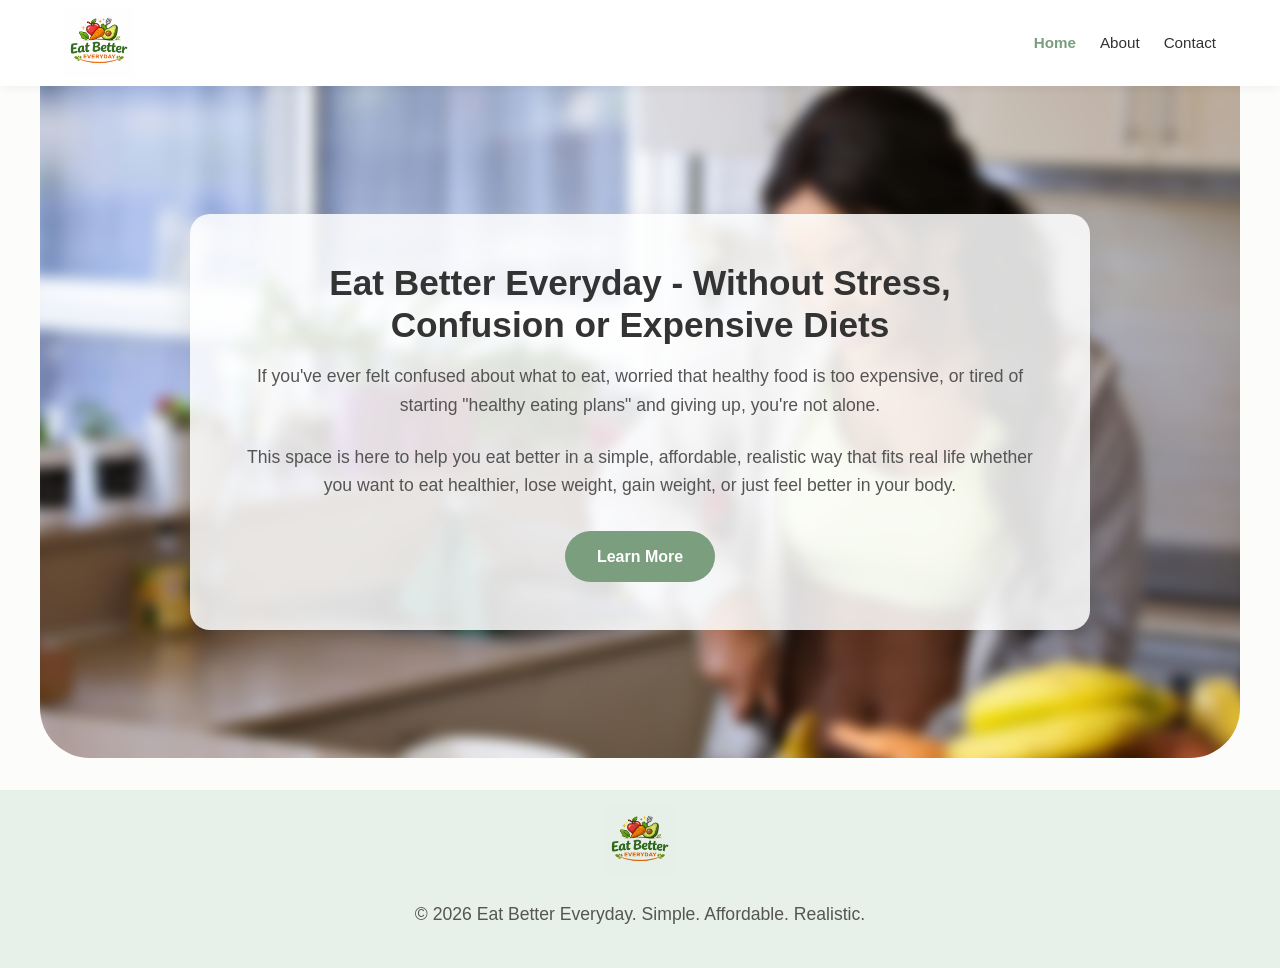
<file: index.html>
<!DOCTYPE html>
<html lang="en">
<head>
    <meta charset="UTF-8">
    <meta name="viewport" content="width=device-width, initial-scale=1.0">
    <title>Home | Eat Better Everyday</title>
    <link rel="stylesheet" href="styles.css">
</head>
<body>

    <nav>
        <a href="index.html" class="logo">
            <img src="photos/logo.png" alt="Eat Better Everyday Logo">
        </a>
        
        <div class="hamburger">
            <span class="bar"></span>
            <span class="bar"></span>
            <span class="bar"></span>
        </div>

        <ul class="nav-links">
            <li><a href="index.html" class="active">Home</a></li>
            <li><a href="about.html">About</a></li>
            <li><a href="contact.html">Contact</a></li>
        </ul>
    </nav>

<section class="hero">
        <img src="photos/woman-cooking.jpg" alt="Woman cooking" class="hero-bg">

        <div class="hero-content">
            <h1>Eat Better Everyday - Without Stress, Confusion or Expensive Diets</h1>
            <p>If you've ever felt confused about what to eat, worried that healthy food is too expensive, or tired of starting "healthy eating plans" and giving up, you're not alone.</p>
            <p class="hero-subtext">This space is here to help you eat better in a simple, affordable, realistic way that fits real life whether you want to eat healthier, lose weight, gain weight, or just feel better in your body.</p>
            <div class="cta-container">
                <a href="about.html" class="btn">Learn More</a>
            </div>
        </div>
    </section>

    <footer>
        <img src="photos/logo.png" alt="Eat Better Everyday Logo" class="footer-logo">
        <p>&copy; 2026 Eat Better Everyday. Simple. Affordable. Realistic.</p>
    </footer>
    
    <script src="script.js"></script>

</body>
</html>
</file>
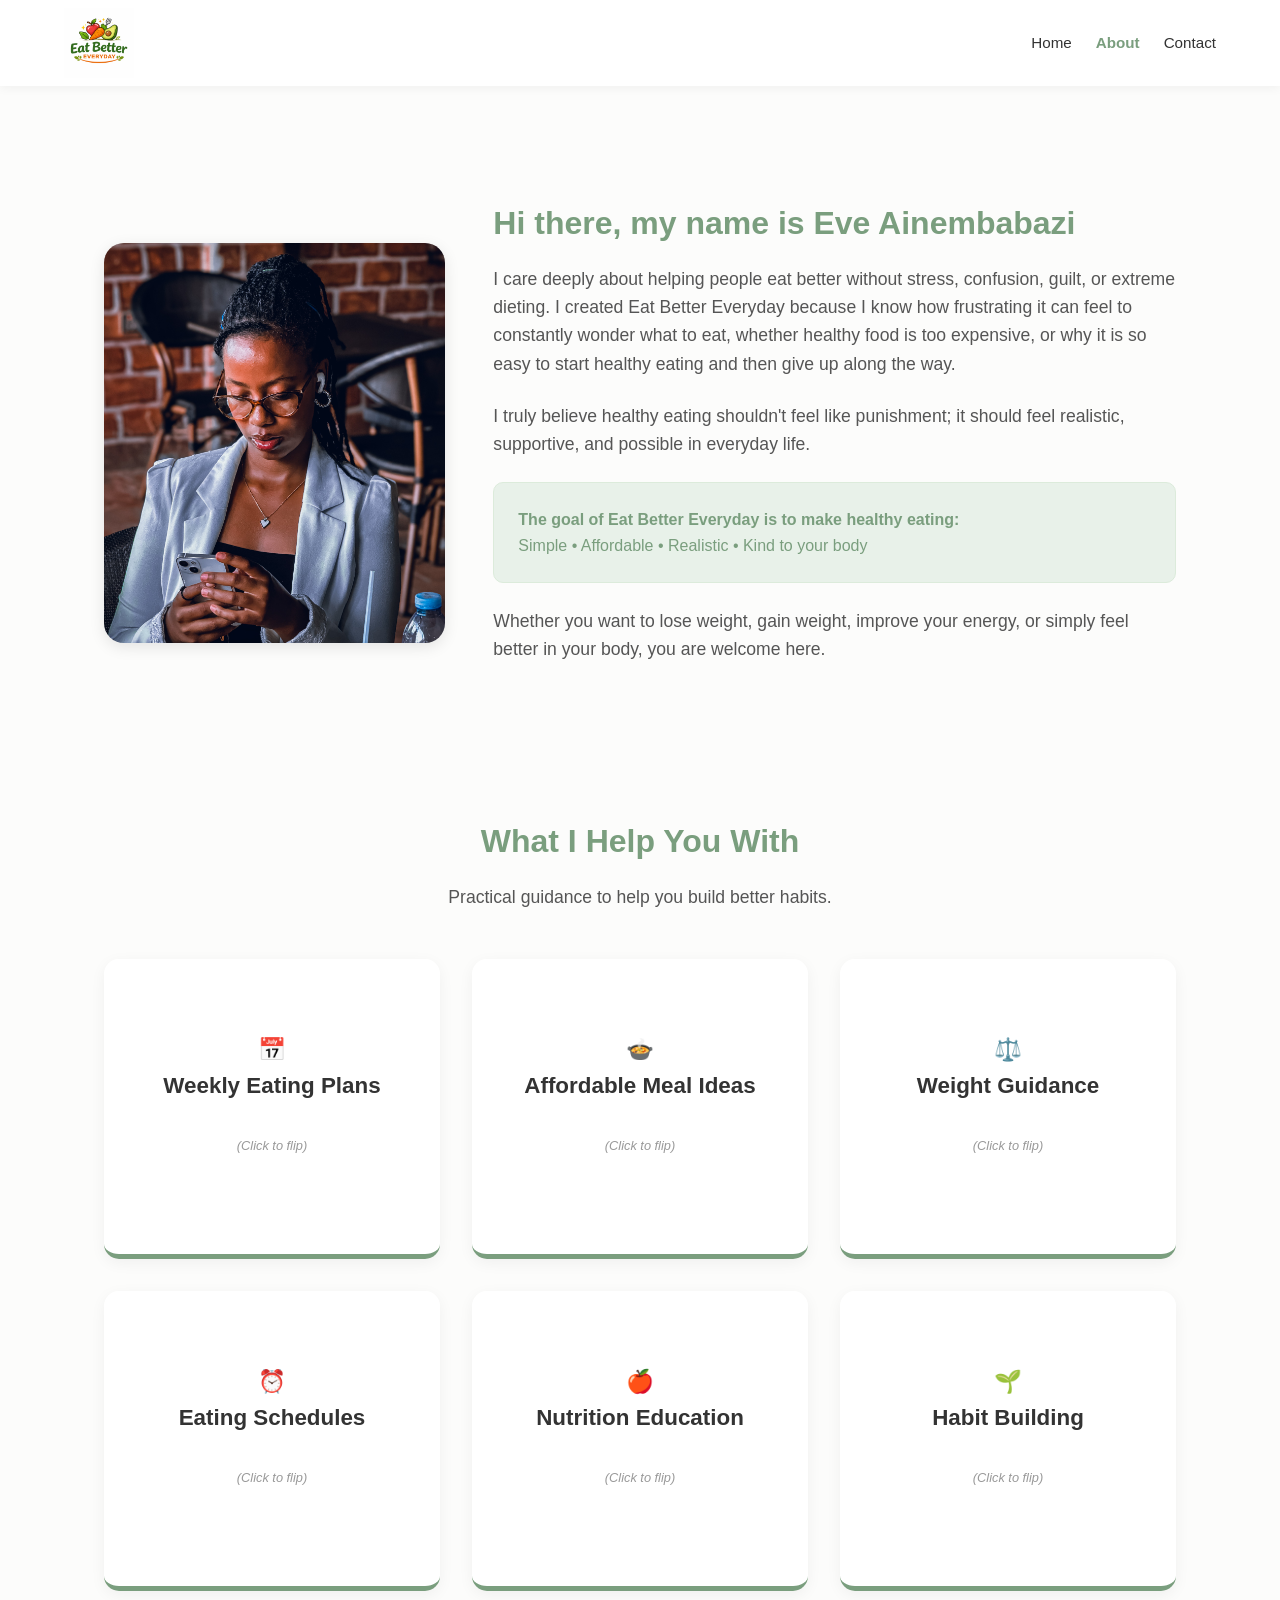
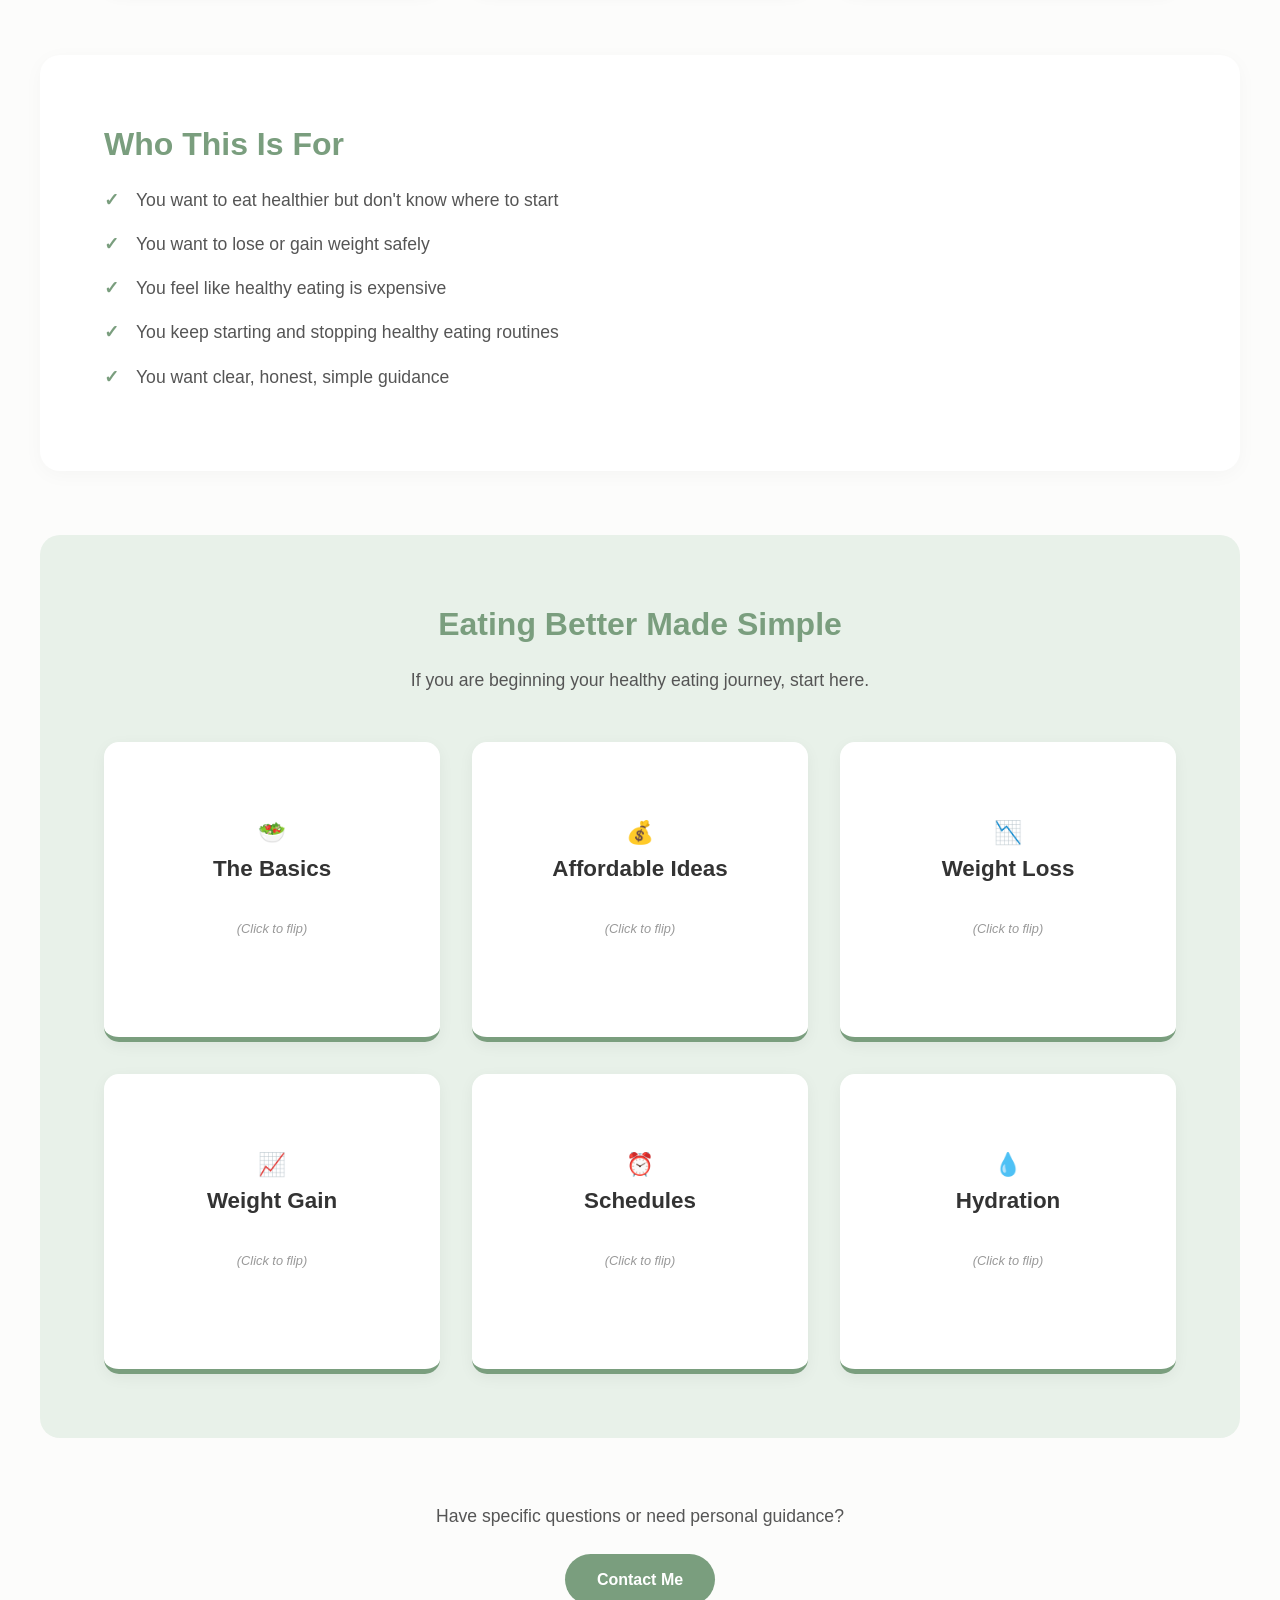
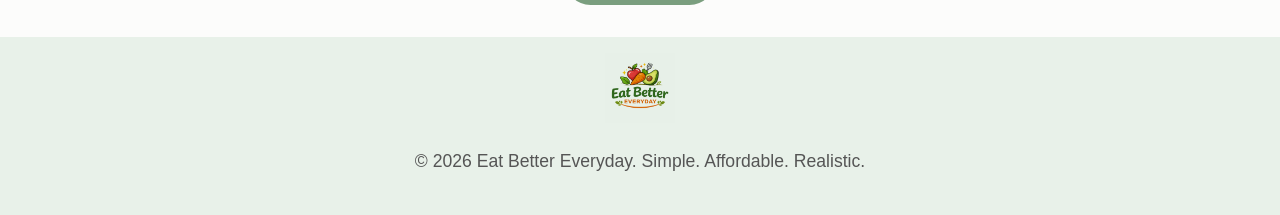
<file: about.html>
<!DOCTYPE html>
<html lang="en">
<head>
    <meta charset="UTF-8">
    <meta name="viewport" content="width=device-width, initial-scale=1.0">
    <title>About | Eat Better Everyday</title>
    <link rel="stylesheet" href="styles.css">
</head>
<body>

    <nav>
        <a href="index.html" class="logo">
            <img src="photos/logo.png" alt="Eat Better Everyday Logo">
        </a>
        
        <div class="hamburger">
            <span class="bar"></span>
            <span class="bar"></span>
            <span class="bar"></span>
        </div>

        <ul class="nav-links">
            <li><a href="index.html">Home</a></li>
            <li><a href="about.html" class="active">About</a></li>
            <li><a href="contact.html">Contact</a></li>
        </ul>
    </nav>

        <section class="bio-section">
        <div class="about-container">
            <div class="about-image-wrapper">
                <img src="photos/eve.jpg" alt="Eve Ainembabazi">
            </div>
            <div class="about-text">
                <h2>Hi there, my name is Eve Ainembabazi</h2>
                <p>I care deeply about helping people eat better without stress, confusion, guilt, or extreme dieting. I created Eat Better Everyday because I know how frustrating it can feel to constantly wonder what to eat, whether healthy food is too expensive, or why it is so easy to start healthy eating and then give up along the way.</p>
                
                <p>I truly believe healthy eating shouldn't feel like punishment; it should feel realistic, supportive, and possible in everyday life.</p>
                
                <div class="highlight-box">
                    <strong>The goal of Eat Better Everyday is to make healthy eating:</strong><br>
                    Simple • Affordable • Realistic • Kind to your body
                </div>
                
                <p style="margin-top: 1rem;">Whether you want to lose weight, gain weight, improve your energy, or simply feel better in your body, you are welcome here.</p>
            </div>
        </div>
    </section>

    <section class="services-section">
        <div style="text-align: center; margin-bottom: 3rem;">
            <h2>What I Help You With</h2>
            <p>Practical guidance to help you build better habits.</p>
        </div>
        
        <div class="resources-grid">
            <div class="flip-card">
                <div class="flip-card-inner">
                    <div class="flip-card-front">
                        <h3>📅<br>Weekly Eating Plans</h3>
                        <p class="click-hint">(Click to flip)</p>
                    </div>
                    <div class="flip-card-back">
                        <p>Simple, realistic structures to help you organize your meals.</p>
                    </div>
                </div>
            </div>
            
            <div class="flip-card">
                <div class="flip-card-inner">
                    <div class="flip-card-front">
                        <h3>🍲<br>Affordable Meal Ideas</h3>
                        <p class="click-hint">(Click to flip)</p>
                    </div>
                    <div class="flip-card-back">
                        <p>Using accessible, everyday foods not just expensive things.</p>
                    </div>
                </div>
            </div>

            <div class="flip-card">
                <div class="flip-card-inner">
                    <div class="flip-card-front">
                        <h3>⚖️<br>Weight Guidance</h3>
                        <p class="click-hint">(Click to flip)</p>
                    </div>
                    <div class="flip-card-back">
                        <p>Safe, realistic approaches for weight loss &amp; weight gain, not harsh crash dieting.</p>
                    </div>
                </div>
            </div>

            <div class="flip-card">
                <div class="flip-card-inner">
                    <div class="flip-card-front">
                        <h3>⏰<br>Eating Schedules</h3>
                        <p class="click-hint">(Click to flip)</p>
                    </div>
                    <div class="flip-card-back">
                        <p>Helping you understand when to eat, not only what to eat.</p>
                    </div>
                </div>
            </div>

            <div class="flip-card">
                <div class="flip-card-inner">
                    <div class="flip-card-front">
                        <h3>🍎<br>Nutrition Education</h3>
                        <p class="click-hint">(Click to flip)</p>
                    </div>
                    <div class="flip-card-back">
                        <p>Explaining food, portions, and hydration in simple language.</p>
                    </div>
                </div>
            </div>

            <div class="flip-card">
                <div class="flip-card-inner">
                    <div class="flip-card-front">
                        <h3>🌱<br>Habit Building</h3>
                        <p class="click-hint">(Click to flip)</p>
                    </div>
                    <div class="flip-card-back">
                        <p>Helping you stay consistent without stress.</p>
                    </div>
                </div>
            </div>
        </div>
    </section>

        <section class="who-section">
        <div class="content-wrapper">
            <h2>Who This Is For</h2>
            <ul class="check-list">
                <li>You want to eat healthier but don't know where to start</li>
                <li>You want to lose or gain weight safely</li>
                <li>You feel like healthy eating is expensive</li>
                <li>You keep starting and stopping healthy eating routines</li>
                <li>You want clear, honest, simple guidance</li>
            </ul>
        </div>
    </section>

    <section class="guides-section">
        <div style="text-align: center; margin-bottom: 3rem;">
            <h2>Eating Better Made Simple</h2>
            <p>If you are beginning your healthy eating journey, start here.</p>
        </div>

        <div class="guides-grid">
            <div class="flip-card">
                <div class="flip-card-inner">
                    <div class="flip-card-front">
                        <h3>🥗<br>The Basics</h3>
                        <p class="click-hint">(Click to flip)</p>
                    </div>
                    <div class="flip-card-back">
                        <p>Aim for balanced meals. Include a carbohydrate (rice, potatoes), a protein (beans, eggs, meat), and vegetables or fruit.</p>
                    </div>
                </div>
            </div>

            <div class="flip-card">
                <div class="flip-card-inner">
                    <div class="flip-card-front">
                        <h3>💰<br>Affordable Ideas</h3>
                        <p class="click-hint">(Click to flip)</p>
                    </div>
                    <div class="flip-card-back">
                        <p style="font-size: 0.9rem;"><strong>Breakfast:</strong> Oats, eggs, or porridge.<br>
                        <strong>Lunch:</strong> Rice & beans, posho & greens.<br>
                        <strong>Supper:</strong> Matooke & G-nut sauce.</p>
                    </div>
                </div>
            </div>

            <div class="flip-card">
                <div class="flip-card-inner">
                    <div class="flip-card-front">
                        <h3>📉<br>Weight Loss</h3>
                        <p class="click-hint">(Click to flip)</p>
                    </div>
                    <div class="flip-card-back">
                        <p>Do it safely. Eat regular meals instead of starving. Reduce oil and sugar. Slow, realistic progress is best.</p>
                    </div>
                </div>
            </div>

            <div class="flip-card">
                <div class="flip-card-inner">
                    <div class="flip-card-front">
                        <h3>📈<br>Weight Gain</h3>
                        <p class="click-hint">(Click to flip)</p>
                    </div>
                    <div class="flip-card-back">
                        <p>Eat more frequently (3 meals + snacks). Include proteins (milk, eggs) and energy foods (rice, potatoes).</p>
                    </div>
                </div>
            </div>

            <div class="flip-card">
                <div class="flip-card-inner">
                    <div class="flip-card-front">
                        <h3>⏰<br>Schedules</h3>
                        <p class="click-hint">(Click to flip)</p>
                    </div>
                    <div class="flip-card-back">
                        <p>You need consistency. A simple routine: breakfast, lunch, and supper at predictable times.</p>
                    </div>
                </div>
            </div>

            <div class="flip-card">
                <div class="flip-card-inner">
                    <div class="flip-card-front">
                        <h3>💧<br>Hydration</h3>
                        <p class="click-hint">(Click to flip)</p>
                    </div>
                    <div class="flip-card-back">
                        <p>Try to drink 6-8 glasses of water a day. It supports digestion, skin health, and energy.</p>
                    </div>
                </div>
            </div>
        </div>
    </section>

    </section>

    <div style="text-align: center; margin: 4rem 0 2rem 0;">
        <p style="margin-bottom: 1.5rem; font-weight: 500;">Have specific questions or need personal guidance?</p>
        <a href="contact.html" class="btn">Contact Me</a>
    </div>
    
    <footer>
        <img src="photos/logo.png" alt="Eat Better Everyday Logo" class="footer-logo">
        <p>&copy; 2026 Eat Better Everyday. Simple. Affordable. Realistic.</p>
    </footer>

    <script src="script.js"></script>
</body>
</html>
</file>
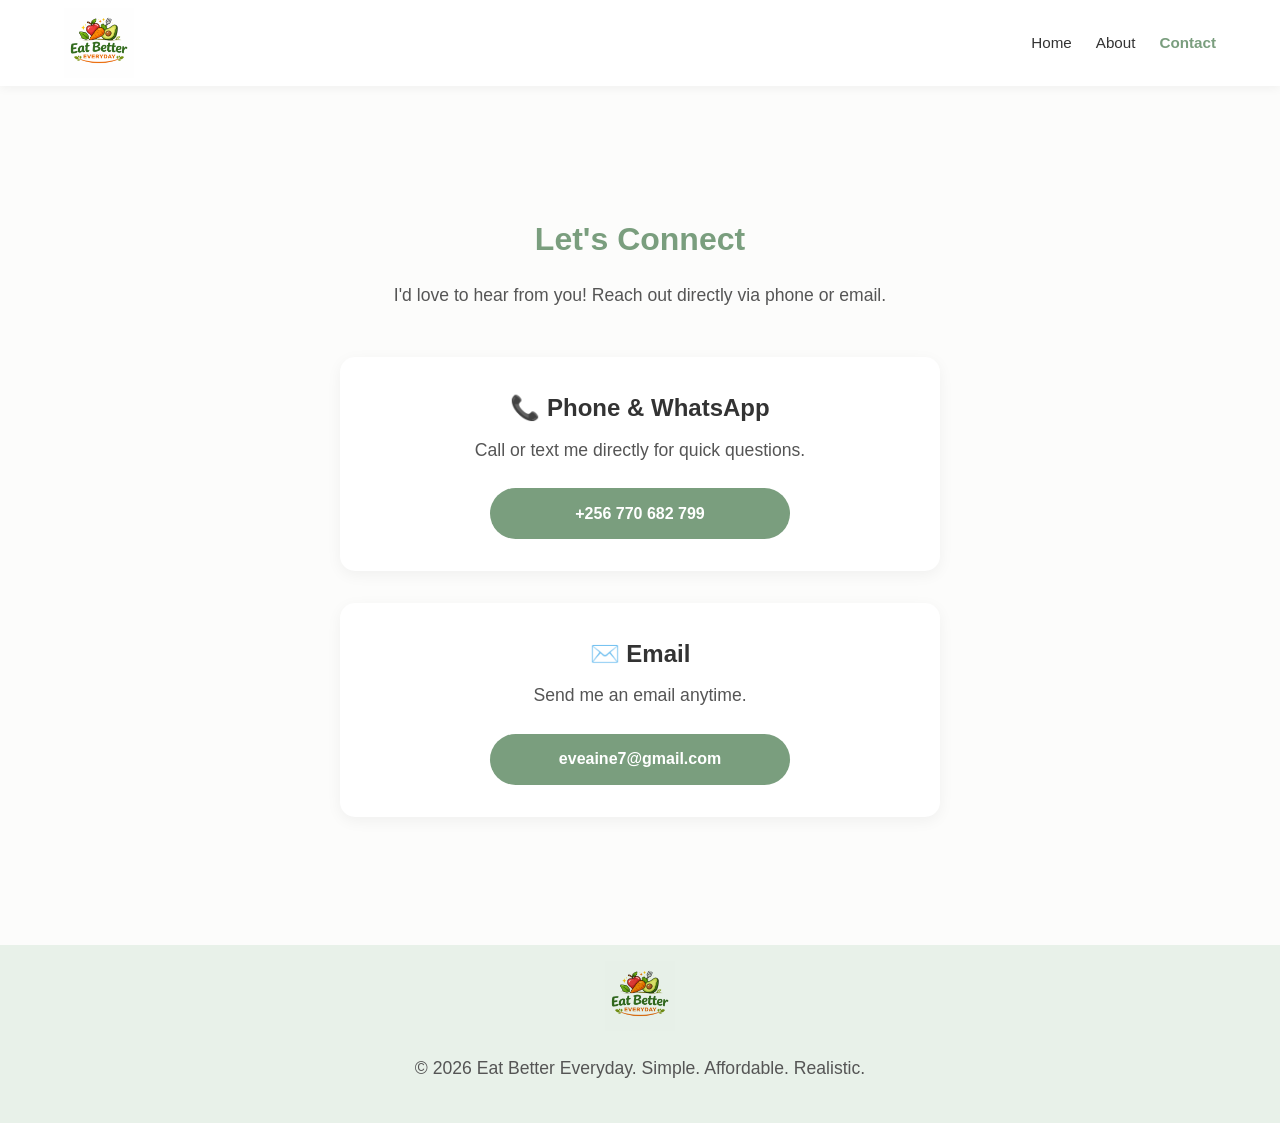
<file: contact.html>
<!DOCTYPE html>
<html lang="en">
<head>
    <meta charset="UTF-8">
    <meta name="viewport" content="width=device-width, initial-scale=1.0">
    <title>Contact | Eat Better Everyday</title>
    <link rel="stylesheet" href="styles.css">
</head>
<body>

    <nav>
        <a href="index.html" class="logo">
            <img src="photos/logo.png" alt="Eat Better Everyday Logo">
        </a>
        
        <div class="hamburger">
            <span class="bar"></span>
            <span class="bar"></span>
            <span class="bar"></span>
        </div>

        <ul class="nav-links">
            <li><a href="index.html">Home</a></li>
            <li><a href="about.html">About</a></li>
            <li><a href="contact.html" class="active">Contact</a></li>
        </ul>
    </nav>

    <section class="contact-section">
        <div style="text-align: center; margin-bottom: 3rem;">
            <h2>Let's Connect</h2>
            <p>I'd love to hear from you! Reach out directly via phone or email.</p>
        </div>

        <div style="max-width: 600px; margin: 0 auto; display: flex; flex-direction: column; gap: 2rem;">
            
            <div style="text-align: center; padding: 2rem; background: #ffffff; border-radius: 15px; box-shadow: 0 4px 15px rgba(0,0,0,0.05);">
                <h3 style="font-size: 1.5rem; margin-bottom: 0.5rem;">📞 Phone & WhatsApp</h3>
                <p style="margin-bottom: 1.5rem;">Call or text me directly for quick questions.</p>
                <a href="tel:+256770682799" class="btn" style="width: 100%; max-width: 300px;">+256 770 682 799</a>
            </div>

            <div style="text-align: center; padding: 2rem; background: #ffffff; border-radius: 15px; box-shadow: 0 4px 15px rgba(0,0,0,0.05);">
                <h3 style="font-size: 1.5rem; margin-bottom: 0.5rem;">✉️ Email</h3>
                <p style="margin-bottom: 1.5rem;">Send me an email anytime.</p>
                <a href="mailto:eveaine7@gmail.com" class="btn" style="width: 100%; max-width: 300px;">eveaine7@gmail.com</a>
            </div>

        </div>
    </section>

    <footer>
        <img src="photos/logo.png" alt="Eat Better Everyday Logo" class="footer-logo">
        <p>&copy; 2026 Eat Better Everyday. Simple. Affordable. Realistic.</p>
    </footer>

    <script src="script.js"></script>
</body>
</html>
</file>
<file: styles.css>
/* --- CSS VARIABLES & RESET --- */
:root {
    --primary-color: #7A9E7E; /* Sage Green */
    --secondary-color: #E8F1E9; /* Light Mint */
    --text-color: #333333; /* Soft Black */
    --light-text: #555555;
    --background: #FCFCFB; /* Warm White */
    --white: #ffffff;
    --font-main: -apple-system, BlinkMacSystemFont, "Segoe UI", Roboto, Helvetica, Arial, sans-serif;
    --spacing: 20px;
}

* {
    margin: 0;
    padding: 0;
    box-sizing: border-box;
}

body {
    font-family: var(--font-main);
    background-color: var(--background);
    color: var(--text-color);
    line-height: 1.6;
    display: flex;
    flex-direction: column;
    min-height: 100vh;
}

/* --- TYPOGRAPHY --- */
h1, h2, h3 {
    color: var(--text-color);
    font-weight: 700;
    margin-bottom: 1rem;
}

h1 {
    font-size: 2.2rem;
    line-height: 1.2;
}

h2 {
    font-size: 2rem;
    color: var(--primary-color);
}

p {
    margin-bottom: 1.5rem;
    color: var(--light-text);
    font-size: 1.1rem;
}

/* --- NAVIGATION --- */
nav {
    background: var(--white);
    box-shadow: 0 2px 10px rgba(0,0,0,0.05);
    padding: 0.5rem 5%;
    position: sticky;
    top: 0;
    z-index: 1000;
    display: flex;
    justify-content: space-between;
    align-items: center;
    transition: transform 0.4s ease, opacity 0.4s ease;
}

.nav-hidden {
    transform: translateY(-100%);
    opacity: 0;
    pointer-events: none;
}

.logo img {
    height: 70px;
    width: auto;
    display: block;
}

.nav-links {
    list-style: none;
    display: flex;
    gap: 1.5rem;
}

.nav-links a {
    text-decoration: none;
    color: var(--text-color);
    font-weight: 500;
    transition: color 0.3s;
    font-size: 0.95rem;
}

.nav-links a:hover {
    color: var(--primary-color);
}

.nav-links a.active {
    color: var(--primary-color);
    font-weight: 700;
}

.hamburger {
    display: none;
    cursor: pointer;
}

.bar {
    display: block;
    width: 25px;
    height: 3px;
    margin: 5px auto;
    transition: all 0.3s ease-in-out;
    background-color: var(--text-color);
}

/* --- SECTIONS --- */
section {
    padding: 4rem 5%;
    max-width: 1200px;
    margin: 0 auto;
    width: 100%;
}

/* --- HERO SECTION --- */
.hero {
    position: relative;
    padding: 8rem 5%;
    border-radius: 0 0 50px 50px;
    overflow: hidden;
    text-align: center;
    color: var(--text-color);
    margin-bottom: 2rem;
    min-height: 600px;
    display: flex;
    align-items: center;
    justify-content: center;
}

.hero-bg {
    position: absolute;
    top: 0;
    left: 0;
    width: 100%;
    height: 100%;
    object-fit: cover;
    filter: blur(6px);
    transform: scale(1.1);
    z-index: 1;
}

.hero-content {
    position: relative;
    background-color: rgba(255, 255, 255, 0.85);
    padding: 3rem;
    border-radius: 20px;
    max-width: 900px;
    box-shadow: 0 10px 30px rgba(0,0,0,0.1);
    z-index: 2;
}

.hero-subtext {
    font-weight: 500;
    margin-bottom: 2rem;
}

/* --- BUTTONS --- */
.btn {
    display: inline-block;
    background-color: var(--primary-color);
    color: var(--white);
    padding: 0.8rem 2rem;
    border-radius: 30px;
    text-decoration: none;
    font-weight: bold;
    transition: transform 0.2s, background 0.2s;
    border: none;
    cursor: pointer;
    font-size: 1rem;
}

.btn:hover {
    transform: translateY(-2px);
    background-color: #658c69;
}

/* --- ABOUT PAGE STYLES --- */
.who-section {
    background-color: var(--white);
    border-radius: 20px;
    box-shadow: 0 4px 20px rgba(0,0,0,0.03);
    margin-bottom: 2rem;
}

.check-list {
    list-style: none;
    padding: 0;
}

.check-list li {
    font-size: 1.1rem;
    margin-bottom: 1rem;
    padding-left: 2rem;
    position: relative;
    color: var(--light-text);
}

.check-list li::before {
    content: "✓";
    position: absolute;
    left: 0;
    color: var(--primary-color);
    font-weight: bold;
}

/* --- FLIP CARD STYLES --- */
.resources-grid, .guides-grid {
    display: grid;
    grid-template-columns: repeat(auto-fit, minmax(280px, 1fr));
    gap: 2rem;
}

.flip-card {
    background-color: transparent;
    height: 300px;
    perspective: 1000px;
    cursor: pointer;
}

.flip-card-inner {
    position: relative;
    width: 100%;
    height: 100%;
    text-align: center;
    transition: transform 0.6s;
    transform-style: preserve-3d;
    box-shadow: 0 4px 15px rgba(0,0,0,0.05);
    border-radius: 15px;
}

/* Only flip when the class 'flipped' is present */
.flip-card.flipped .flip-card-inner {
    transform: rotateY(180deg);
}

.flip-card-front, .flip-card-back {
    position: absolute;
    width: 100%;
    height: 100%;
    -webkit-backface-visibility: hidden;
    backface-visibility: hidden;
    border-radius: 15px;
    padding: 2rem;
    display: flex;
    flex-direction: column;
    justify-content: center;
    align-items: center;
}

.flip-card-front {
    background-color: var(--white);
    color: var(--text-color);
    border-bottom: 5px solid var(--primary-color);
}

.flip-card-front h3 {
    font-size: 1.4rem;
    color: var(--text-color);
}

.click-hint {
    font-size: 0.8rem;
    color: #999;
    margin-top: 1rem;
    font-style: italic;
}

.flip-card-back {
    background-color: var(--primary-color);
    color: var(--white);
    transform: rotateY(180deg);
    border: 1px solid var(--primary-color);
}

.flip-card-back h3 {
    color: var(--white);
    border-bottom: 1px solid rgba(255,255,255,0.3);
    padding-bottom: 0.5rem;
    margin-bottom: 1rem;
    font-size: 1.2rem;
}

.flip-card-back p,
.flip-card-back li,
.flip-card-back strong {
    color: var(--white);
    font-size: 1rem;
}

/* --- BIO SECTION --- */
.bio-section .about-container {
    display: flex;
    align-items: center;
    gap: 3rem;
    flex-wrap: wrap;
    margin-top: 3rem;
}

.about-text {
    flex: 2;
    min-width: 300px;
}

.about-image-wrapper {
    flex: 1;
    min-width: 300px;
    height: 400px;
    border-radius: 20px;
    overflow: hidden;
    box-shadow: 0 4px 15px rgba(0,0,0,0.1);
    background-color: #ddd;
}

.about-image-wrapper img {
    width: 100%;
    height: 100%;
    object-fit: cover;
    object-position: top center;
    display: block;
}

.highlight-box {
    background-color: var(--secondary-color);
    padding: 1.5rem;
    border-radius: 10px;
    color: var(--primary-color);
    margin: 1.5rem 0;
    border: 1px solid #dcebdb;
}

.guides-section {
    background-color: var(--secondary-color);
    border-radius: 20px;
    padding-top: 4rem;
    padding-bottom: 4rem;
    margin-top: 2rem;
}

/* --- CONTACT PAGE --- */
.contact-section {
    max-width: 800px;
    margin: 4rem auto;
}

.contact-form {
    background: var(--white);
    padding: 2rem;
    border-radius: 15px;
    box-shadow: 0 4px 15px rgba(0,0,0,0.05);
}

.form-group {
    margin-bottom: 1.5rem;
}

label {
    display: block;
    margin-bottom: 0.5rem;
    font-weight: bold;
}

input, textarea {
    width: 100%;
    padding: 0.8rem;
    border: 1px solid #ddd;
    border-radius: 8px;
    font-family: inherit;
    font-size: 1rem;
}

input:focus, textarea:focus {
    outline: none;
    border-color: var(--primary-color);
}

.submit-btn {
    width: 100%;
}

/* --- FOOTER --- */
footer {
    text-align: center;
    padding: 1rem 1rem;
    background: var(--secondary-color);
    color: var(--text-color);
    margin-top: auto;
}

.footer-logo {
    height: 70px;
    width: auto;
    margin-bottom: 1rem;
    mix-blend-mode: multiply;
}

/* --- MOBILE RESPONSIVE --- */
@media (max-width: 768px) {
    h1 {
        font-size: 1.8rem;
    }

    .hero {
        padding: 4rem 5%;
    }

    .bio-section .about-container {
        flex-direction: column;
    }

    .about-image-wrapper {
        width: 100%;
        min-width: auto;
        height: auto;
        max-height: 400px;
    }

    .hamburger {
        display: block;
    }

    .hamburger.active .bar:nth-child(2) {
        opacity: 0;
    }

    .hamburger.active .bar:nth-child(1) {
        transform: translateY(8px) rotate(45deg);
    }

    .hamburger.active .bar:nth-child(3) {
        transform: translateY(-8px) rotate(-45deg);
    }

    .nav-links {
        position: fixed;
        left: -100%;
        top: 70px;
        gap: 0;
        flex-direction: column;
        background-color: var(--white);
        width: 100%;
        text-align: center;
        transition: 0.3s;
        box-shadow: 0 10px 10px rgba(0,0,0,0.05);
        padding: 2rem 0;
        border-top: 1px solid #eee;
    }

    .nav-links.active {
        left: 0;
    }

    .nav-links li {
        margin: 1.5rem 0;
    }
}
</file>
